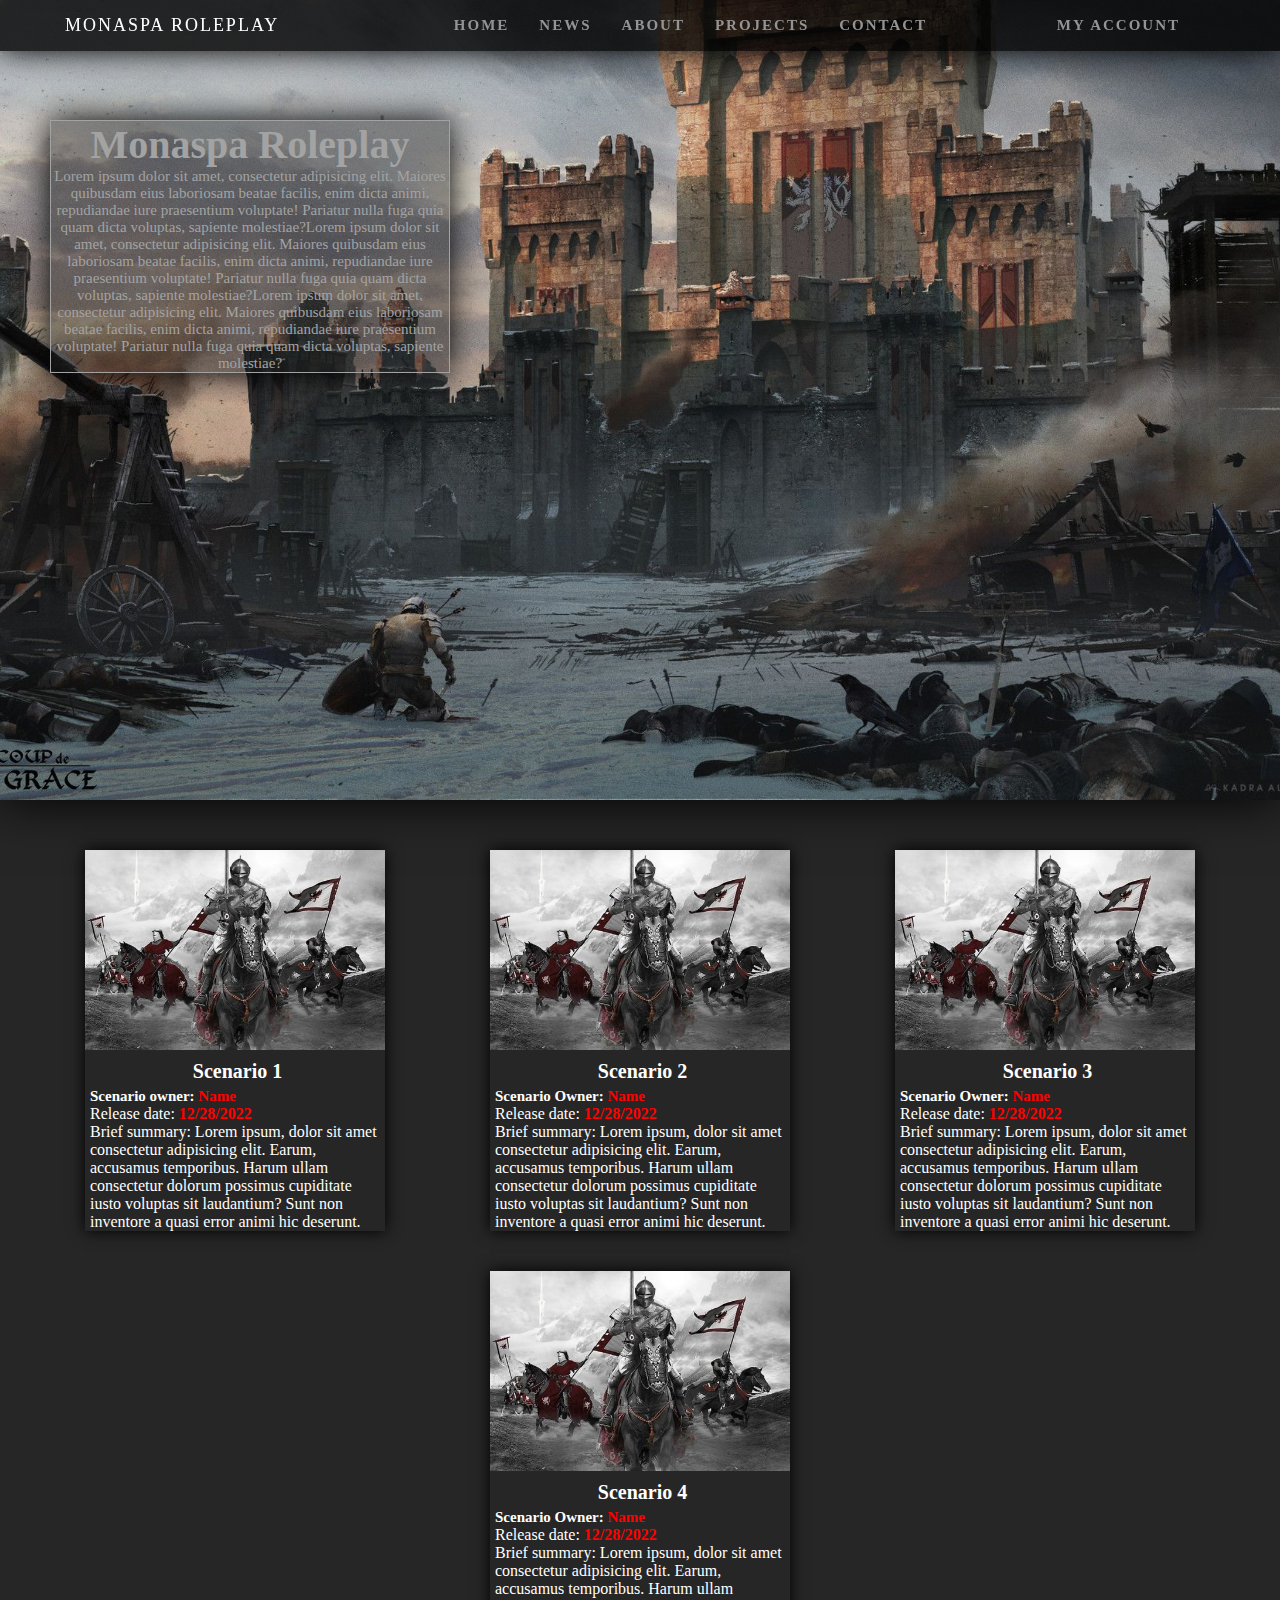
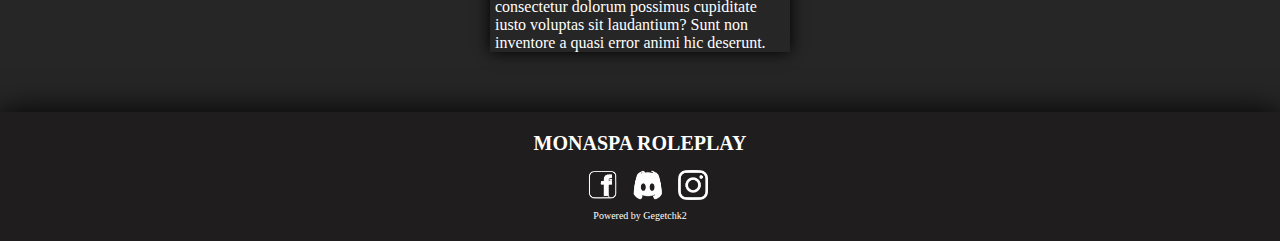
<file: index.html>
<!DOCTYPE html>
<html lang="en">
<head>
    <meta charset="UTF-8">
    <meta http-equiv="X-UA-Compatible" content="IE=edge">
    <meta name="viewport" content="width=device-width, initial-scale=1.0">
    <title>Monaspa Roleplay</title>
    <link rel="shortcut icon" type="image" href="images/knightlogo.png">
    <link rel="stylesheet" href="style.css">
</head>
<body>
    <header class="desktop-header">
        <div class="top-header container flex">
            <a href="index.html" class="logo">MONASPA ROLEPLAY</a>
            <nav class="flex">
                <ul class="flex">
                    <li><a href="index.html">HOME</a></li>
                    <li><a href="#">NEWS</a></li>
                    <li><a href="#">ABOUT</a></li>
                    <li><a href="#">PROJECTS</a></li>
                    <li><a href="#">CONTACT</a></li>
                </ul>
            </nav>
            <a href="login.html" class="login">MY ACCOUNT</a>
        </div>
    </header>
    <header class="mobile-header flex">
        <a href="index.html" class="logo">MONASPA ROLEPLAY</a>
        <p>MENU</p>
    </header>
    <div class="container">
        <section class="first-section">
            <a href="a"><div class="title">
                <h3>Monaspa Roleplay</h3>
                <p>Lorem ipsum dolor sit amet, consectetur adipisicing elit. Maiores quibusdam eius laboriosam beatae facilis, enim dicta animi, repudiandae iure praesentium voluptate! Pariatur nulla fuga quia quam dicta voluptas, sapiente molestiae?Lorem ipsum dolor sit amet, consectetur adipisicing elit. Maiores quibusdam eius laboriosam beatae facilis, enim dicta animi, repudiandae iure praesentium voluptate! Pariatur nulla fuga quia quam dicta voluptas, sapiente molestiae?Lorem ipsum dolor sit amet, consectetur adipisicing elit. Maiores quibusdam eius laboriosam beatae facilis, enim dicta animi, repudiandae iure praesentium voluptate! Pariatur nulla fuga quia quam dicta voluptas, sapiente molestiae?</p>
            </div>
            </a>
        </section>
        <section>
            <div class="mainbox flex">
                <div class="itembox flex">
                    <div class="scenarioimg"><img src="images/scentest.jpg" alt="Scenario 1"></div>
                    <div class="scetextbox">
                        <h4>Scenario 1</h4>
                        <h5>Scenario owner: <span>Name</span></h5>
                        <p>Release date: <span>12/28/2022</span></p>
                        <p class="scenario-brief-summary">Brief summary: Lorem ipsum, dolor sit amet consectetur adipisicing elit. Earum, accusamus temporibus. Harum ullam consectetur dolorum possimus cupiditate iusto voluptas sit laudantium? Sunt non inventore a quasi error animi hic deserunt.</p>
                    </div>                    
                </div>
                <div class="itembox flex">
                    <div class="scenarioimg"><img src="images/scentest.jpg" alt="Scenario 1"></div>
                    <div class="scetextbox">
                        <h4>Scenario 2</h4>
                        <h5>Scenario Owner: <span>Name</span></h5>
                        <p>Release date: <span>12/28/2022</span></p>
                        <p class="scenario-brief-summary">Brief summary: Lorem ipsum, dolor sit amet consectetur adipisicing elit. Earum, accusamus temporibus. Harum ullam consectetur dolorum possimus cupiditate iusto voluptas sit laudantium? Sunt non inventore a quasi error animi hic deserunt.</p>
                    </div>
                </div>
                <div class="itembox flex">
                    <div class="scenarioimg"><img src="images/scentest.jpg" alt="Scenario 1"></div>
                    <div class="scetextbox">
                        <h4>Scenario 3</h4>
                        <h5>Scenario Owner: <span>Name</span></h5>
                        <p>Release date: <span>12/28/2022</span></p>
                        <p class="scenario-brief-summary">Brief summary: Lorem ipsum, dolor sit amet consectetur adipisicing elit. Earum, accusamus temporibus. Harum ullam consectetur dolorum possimus cupiditate iusto voluptas sit laudantium? Sunt non inventore a quasi error animi hic deserunt.</p>
                    </div>                   
                </div>
                <div class="itembox flex">
                    <div class="scenarioimg"><img src="images/scentest.jpg" alt="Scenario 1"></div>
                    <div class="scetextbox">
                        <h4>Scenario 4</h4>
                        <h5>Scenario Owner: <span>Name</span></h5>
                        <p>Release date: <span>12/28/2022</span></p>
                        <p class="scenario-brief-summary">Brief summary: Lorem ipsum, dolor sit amet consectetur adipisicing elit. Earum, accusamus temporibus. Harum ullam consectetur dolorum possimus cupiditate iusto voluptas sit laudantium? Sunt non inventore a quasi error animi hic deserunt.</p>
                    </div>
                </div>
            </div>
        </section>
        <section>
            
        </section>
    </div>
    <footer class="flex">
        <div class="footermain">
            <h4>MONASPA ROLEPLAY</h4>
            <div class="socimgs flex">
                <div class="soclogo"><a href="#"><img src="soc-icons/facebook.png" alt="Facebook"></a></div>
                <div class="soclogo"><a href=""><img src="soc-icons/Discord.png" alt="Discord"></a></div>
                <div class="soclogo"><a href=""><img src="soc-icons/Instagram.png" alt="Instagram"></a></div>
            </div>
            <p class="poweredby">Powered by Gegetchk2</p>
        </div>
    </footer>
</body>
</html>
</file>
<file: style.css>
*{
    padding: 0;
    margin: 0;
    box-sizing: border-box;
}
body{
    height: 600px;
    background-color: rgb(39, 38, 38);
}
.flex{
    display: flex;
}
.container{
    max-width: 1400px;
    width: 100%;
    margin: 0 auto;
}
header{
    background-color: rgb(0, 0, 0,0.8);
    position: fixed;
    width: 100%;
    z-index: 100000;
    box-shadow: 0 0 30px black;
}
.mobile-header{
    display: none;
    justify-content: space-between;
}
.mobile-header p{
    color: #fff;
    vertical-align: middle;
    padding-top: 15px;
    padding-right: 40px;
    font-size: 18px;
    letter-spacing: 2px;
}
.top-header{
    justify-content: space-between;
}
header .logo{
    margin-left: 50px;
    letter-spacing: 2px;
    font-size: 18px;
    padding: 15px;
    color: #fff;
    text-decoration: none;
    text-align: center;
    vertical-align: middle;
}
.login{
    letter-spacing: 2px;
    margin-right: 100px;
    font-size: 15px;
    font-weight: 700;
    display: flex;
    align-items: center;
    text-decoration: none;
    color: rgb(149, 148, 148);
    transition: .8s;
}
.login:hover{
    color:white;
}
nav{
    justify-content: center;
}
nav ul{
    position: relative;
    justify-content: center;
    align-items: center;
}
nav ul li{
    letter-spacing: 2px;
    margin-left: 30px;
    text-decoration: none;
    list-style: none;
    font-weight: 700;
    font-size: 15px;
}
nav ul li a:hover{
    color:white;
    transition: 0.8s;
}
nav ul li a{
    text-decoration: none;
    color: rgb(149, 148, 148);
    transition: 0.8s;
}
.first-section{
    background-image: url(images/background-battle.jpg);
    background-repeat: no-repeat;
    background-size:cover;
    background-position: center;
    width: 100%;
    height: 800px;
    position: relative;
    box-shadow: 0 0 50px black;
}
.first-section .title h3{
    font-size: 40px;
}
.first-section .title{
    border: solid 1px;
    position: absolute;
    left: 50px;
    top: 120px;
    text-align: center;
    font-size: 15px;
    font-family: papyrus;
    flex-direction: column;
    width: 400px;
    background-color: rgb(28, 27, 27, 0.368);
    color: rgb(163, 163, 163);
    transition: 0.6s;
}
.titleimg{
    justify-content: center;
    width: 100%;
}
.titleimg img{
    width: 100%;
    height: 100%;
}
.first-section .title:hover{
    background-color: rgba(28, 27, 27, 0.368);
    color: white;
    box-shadow: 0 0 15px black;
}
.title{
    box-shadow: 0 0 30px black;
}
.first-section a{
    text-decoration: none;
    color: black;
}
.mainbox{
    margin-top: 30px;
    justify-content: space-evenly;
    flex-wrap: wrap;
}
.itembox{
    flex-direction: column;
    color: white;
    width: 300px;
    margin: 20px;
    box-shadow: 0 0 15px black;
    transition: 1s;
}
.itembox h4{
    margin-top: 5px;
    margin-bottom: 5px;
    font-size: 20px;
    font-weight: bold;
    text-align: center;
}
.itembox h5{
    font-size: 15px;
}
.scenarioimg{
    min-width: 200px;
    width: 100%;
    height: 200px;
}
.scenarioimg img{
    width:100%;
    height: 100%;
    object-fit: cover;
}
.itembox:hover{

    transform: scale(1.2);
    box-shadow: 0 0 15px black;
}
footer{
    align-items: center;
    justify-content: space-around;
    margin-top: 40px;
    color: white;
    width: 100%;
    padding: 20px 20px;
    background-color: rgb(31, 29, 29);
    box-shadow: 0 0 30px black;
}
footer h4{
    font-size: 20px;
}
.socimgs{
    justify-content: center;
}
.soclogo{
    width: 30px;
    height: 30px;
    margin-top: 15px;
    margin-left: 15px;
}
.soclogo img{
    width: 100%;
    height: 100%;
}
.scetextbox{
    margin-top: 5px;
    margin-left: 5px;
}
span{
    color: red;
    font-weight: bold;
}
.poweredby{
    text-align: center;
    margin-top: 10px;
    font-size: 10px;
}
.loginbody{
    display: flex;
    justify-content: center;
    align-items: center;
    min-height: 100vh;
    background: #000;    
}
.loginsection{
    position: absolute;
    display: flex;
    justify-content: center;
    align-items: center;
    width: 100vw;
    height: 100vh;
    gap: 2px;
    flex-wrap: wrap;
    overflow: hidden;
}
.loginsection::before{
    content: '';
    position: absolute;
    width: 100%;
    height: 100%;
    background: linear-gradient(rgb(39, 38, 38),red, rgb(39, 38, 38));
    animation: animate 4s linear infinite;
}
@keyframes animate{
    0%{
        transform: translateY(-100%);
    }
    100%{
        transform: translateY(100%);
    }
}
.loginsection span{
    position: relative;
    display: block;
    width: calc(6.25vw - 2px);
    height: calc(6.25vw - 2px);
    background: #181818;
    z-index: 2;
    transition: 1s;
}
.loginsection span:hover{
    background: red;
    transition: 0;
}
.loginsection .signin{
    position: absolute;
    width: 400px;
    background: rgb(33, 33, 33,0.7);
    z-index: 1100;
    display: flex;
    justify-content: center;
    align-items: center;
    padding: 40px;
    border-radius: 4px;
    box-shadow: 0 15px 35px rgba(0, 0, 0, 0.5);
}
.loginsection .signin .content{
    position:relative;
    width: 100%;
    display: flex;
    justify-content: center;
    align-items: center;
    flex-direction: column;
    gap: 40px;
}
.loginsection .signin .content h2{
    font-size: 2em;
    color: rgb(149, 148, 148);
    text-transform: uppercase;
}
.loginsection .signin .content .form{
    width: 100%;
    display: flex;
    flex-direction: column;
    gap: 25px;
}
.loginsection .signin .content .form .inputbx{
    position: relative;
    width: 100%;
}
.loginsection .signin .content .form .inputbx input{
    position: relative;
    width: 100%;
    background: #333;
    border: none;
    outline: none;
    padding: 25px 10px 7.5px;
    border-radius: 4px;
    color: rgb(149, 148, 148);
    font-weight: 500;
    font-size: 1em;
}
.loginsection .signin .content .form .inputbx i{
    position: absolute;
    left: 0;
    padding: 15px 10px;
    font-style: normal;
    color: #aaa;
    transition: 0.5s;
    pointer-events: none;
}
.signin .content .form .inputbx input:focus ~ i,
.signin .content .form .inputbx input:valid ~ i{
    transform: translateY(-10px);
    font-size: 1em;
    color: red;
    font-weight: 500;
}
.signin .content .form .links{
    position: relative;
    width: 100%;
    display: flex;
    justify-content: space-between;
}
.signin .content .form .links a{
    color: rgb(149, 148, 148);
    font-weight: 600;
    text-decoration: none;
    transition: 1s;
}
.signin .content .form .links a:hover{
    color: red;
    font-weight: 600;
}
.signin .content .form .links a:nth-child(2){
    color: rgb(149, 148, 148);
    font-weight: 600;
    transition: 1s;
}
.signin .content .form .links a:nth-child(2):hover{
    color: red;
    font-weight: 600;
}
.signin .content .form .inputbx input[type="submit"]{
    padding: 10px;
    background: rgb(149, 148, 148);
    color: #111;
    font-weight: 600;
    font-size: 1.25em;
    letter-spacing: 0.05em;
    cursor: pointer;
    transition: 1s;
}
.signin .content .form .inputbx input[type="submit"]:hover{
    background: red;
}
@media (max-width: 1024px){
    .loginsection span{
        width: calc(10vw - 2px);
        height: calc(10vw - 2px);
    }
    .desktop-header{
    display: none;
    }
    .mobile-header{
        display: flex;
    }
    .first-section{
        padding-top: 80px;
        padding-bottom: 20px;
        height: unset;
    }
    .first-section .title{
        display: block;
        width: 90%;
        margin: 0 auto;
        position: unset;
    }
    .mainbox{
        flex-direction: column;
    }
    .itembox{
        flex-direction: row;
        width: 90%;
        margin: 20px auto;
    }
    .itembox:hover{
        transform: scale(1.05);
    }
    .itembox h4{
        text-align: start;
    }
    header .logo{
        margin-left: unset;
    }
}
@media (max-width: 467px){
    .loginsection span{
        width: calc(20vw - 2px);
        height: calc(20vw - 2px);
    }
    .desktop-header{
        display: none;
    }
    .mobile-header{
        display: flex;
    }
    .mobile-header p{
        padding-right: 20px;
    }
    .itembox{
        flex-direction: column;
        width: 90%;
        margin: 20px auto;
        padding-bottom: 20px;
    }
    .scenarioimg{
        height: unset;
    }
    .scenario-brief-summary{
        display: none;
    }
}
</file>
